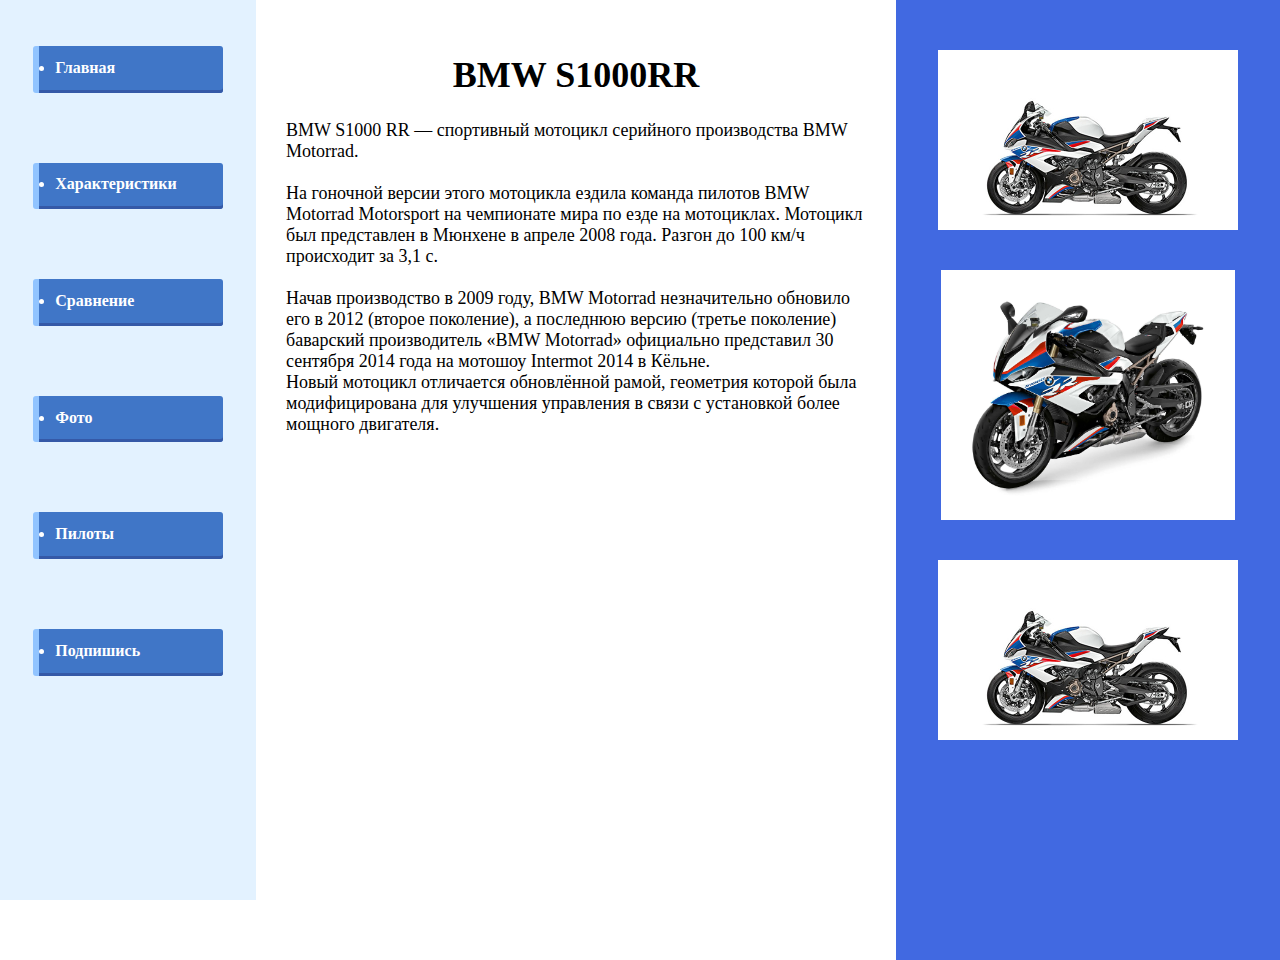
<file: МДК/BMW S1000RR site/index.html>
<html>

<head>
    <link rel="stylesheet" href="styles.css">
</head>

</head>

<body class="main">
    <div class="menu">
        <ul id="menushk">
            <a href="index.html">
                <li>Главная</li>
            </a>
            <a href="specs.html">
                <li>Характеристики</li>
            </a>
            <a href="comparison.html">
                <li>Сравнение</li>
            </a>
            <a href=photos.html>
                <li>Фото</li>
            </a>
            <a href="pilots.html">
                <li>Пилоты</li>
            </a>
            <a href="subscribe.html">
                <li>Подпишись</li>
            </a>
        </ul>
    </div>
    <div class="main-content">
        <h1>BMW S1000RR</h1>
        BMW S1000 RR — спортивный мотоцикл серийного производства BMW Motorrad. <br><br> На гоночной версии этого мотоцикла ездила команда пилотов BMW Motorrad Motorsport на чемпионате мира по езде на мотоциклах. Мотоцикл был представлен в Мюнхене в апреле
        2008 года. Разгон до 100 км/ч происходит за 3,1 с.<br><br> Начав производство в 2009 году, BMW Motorrad незначительно обновило его в 2012 (второе поколение), а последнюю версию (третье поколение) баварский производитель «BMW Motorrad» официально
        представил 30 сентября 2014 года на мотошоу Intermot 2014 в Кёльне.<br>Новый мотоцикл отличается обновлённой рамой, геометрия которой была модифицирована для улучшения управления в связи с установкой более мощного двигателя.
    </div>
    <div class="sub-content">
        <img src="new-s-1000-rr.jpg" height="180" hspace="10" vspace="20" />
        <img src="P90327364_highRes_bmw-s-1000-rr-with-m.jpg" height="250" hspace="10" vspace="20" />
        <img src="new-s-1000-rr.jpg" height="180" hspace="20" vspace="20" />
    </div>
</body>

</html>
</file>
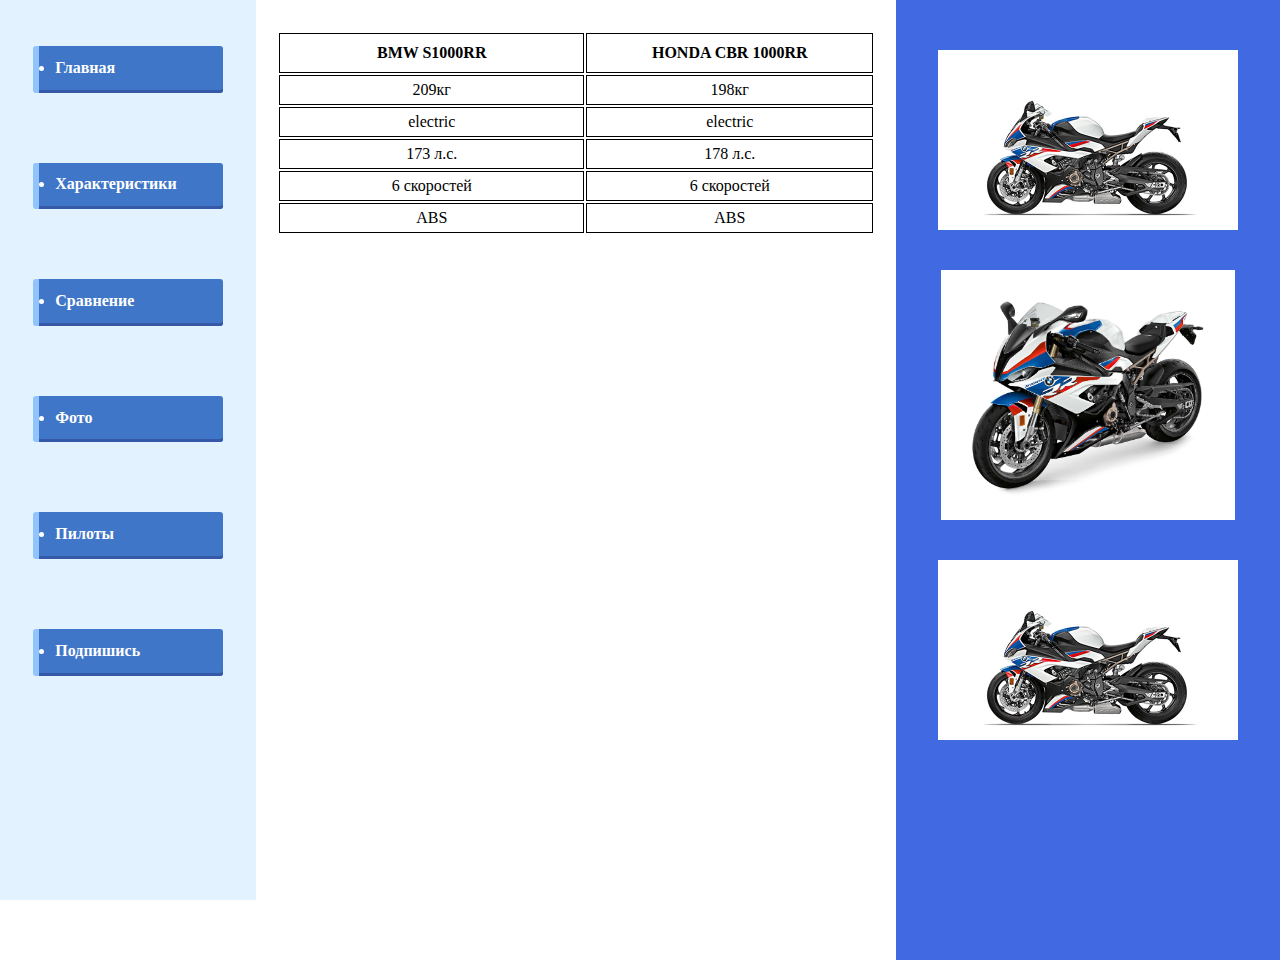
<file: МДК/BMW S1000RR site/comparison.html>
<html>

<head>
    <link rel="stylesheet" href="styles.css">
</head>

</head>

<body class="main">
    <div class="menu">
        <ul id="menushk">
            <a href="index.html">
                <li>Главная</li>
            </a>
            <a href="specs.html">
                <li>Характеристики</li>
            </a>
            <a href="comparison.html">
                <li>Сравнение</li>
            </a>
            <a href=photos.html>
                <li>Фото</li>
            </a>
            <a href="pilots.html">
                <li>Пилоты</li>
            </a>
            <a href="subscribe.html">
                <li>Подпишись</li>
            </a>
        </ul>
    </div>
    <div class="main-content">
        <table id="compare-table">
            <tr>
                <th>BMW S1000RR</th>
                <th>HONDA CBR 1000RR</th>
            </tr>
            <tr>
                <td>209кг</td>
                <td>198кг</td>
            </tr>
            <tr>
                <td>electric</td>
                <td>electric</td>
            </tr>
            <tr>
                <td>173 л.с.</td>
                <td>178 л.с.</td>
            </tr>
            <tr>
                <td>6 скоростей</td>
                <td>6 скоростей</td>
            </tr>
            <tr>
                <td>ABS</td>
                <td>ABS</td>
            </tr>
        </table>
    </div>
    <div class="sub-content">
        <img src="new-s-1000-rr.jpg" height="180" hspace="10" vspace="20" />
        <img src="P90327364_highRes_bmw-s-1000-rr-with-m.jpg" height="250" hspace="10" vspace="20" />
        <img src="new-s-1000-rr.jpg" height="180" hspace="20" vspace="20" />
    </div>
</body>

</html>
</file>
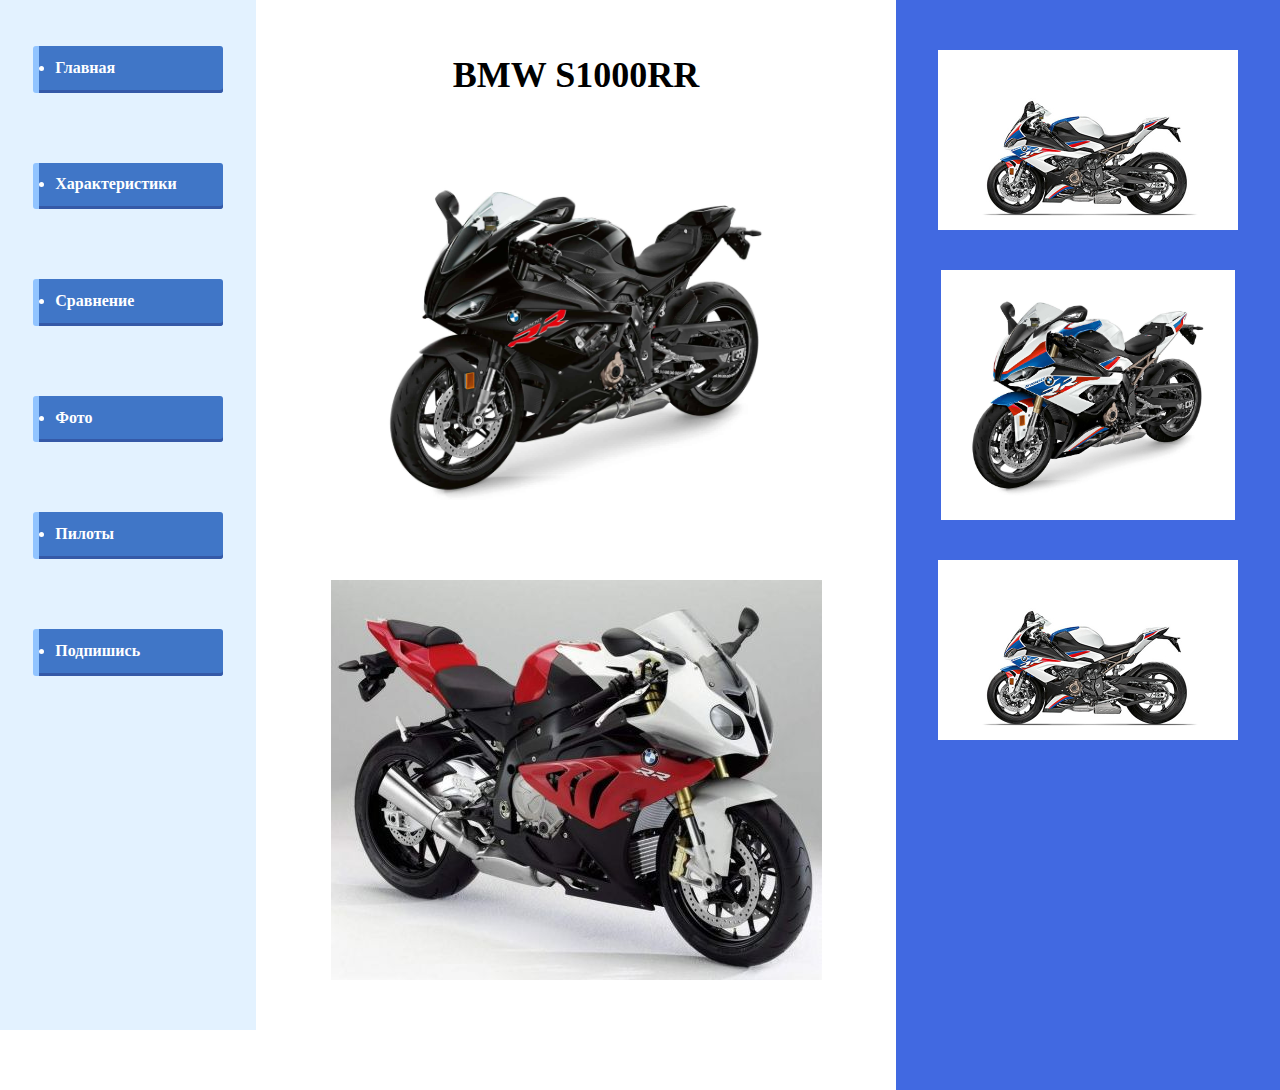
<file: МДК/BMW S1000RR site/photos.html>
<html>

<head>
    <link rel="stylesheet" href="styles.css">
</head>

</head>

<body class="main">
    <div class="menu">
        <ul id="menushk">
            <a href="index.html">
                <li>Главная</li>
            </a>
            <a href="specs.html">
                <li>Характеристики</li>
            </a>
            <a href="comparison.html">
                <li>Сравнение</li>
            </a>
            <a href=photos.html>
                <li>Фото</li>
            </a>
            <a href="pilots.html">
                <li>Пилоты</li>
            </a>
            <a href="subscribe.html">
                <li>Подпишись</li>
            </a>
        </ul>
    </div>
    <div class="main-content">
        <h1>BMW S1000RR</h1>
        <img src="BMW-S1000RR-2021.jpg" height="400" hspace="10" vspace="20" />
        <img src="unnamed.jpg" hspace="10" vspace="20" />
    </div>
    <div class="sub-content">
        <img src="new-s-1000-rr.jpg" height="180" hspace="10" vspace="20" />
        <img src="P90327364_highRes_bmw-s-1000-rr-with-m.jpg" height="250" hspace="10" vspace="20" />
        <img src="new-s-1000-rr.jpg" height="180" hspace="20" vspace="20" />
    </div>
</body>

</html>
</file>
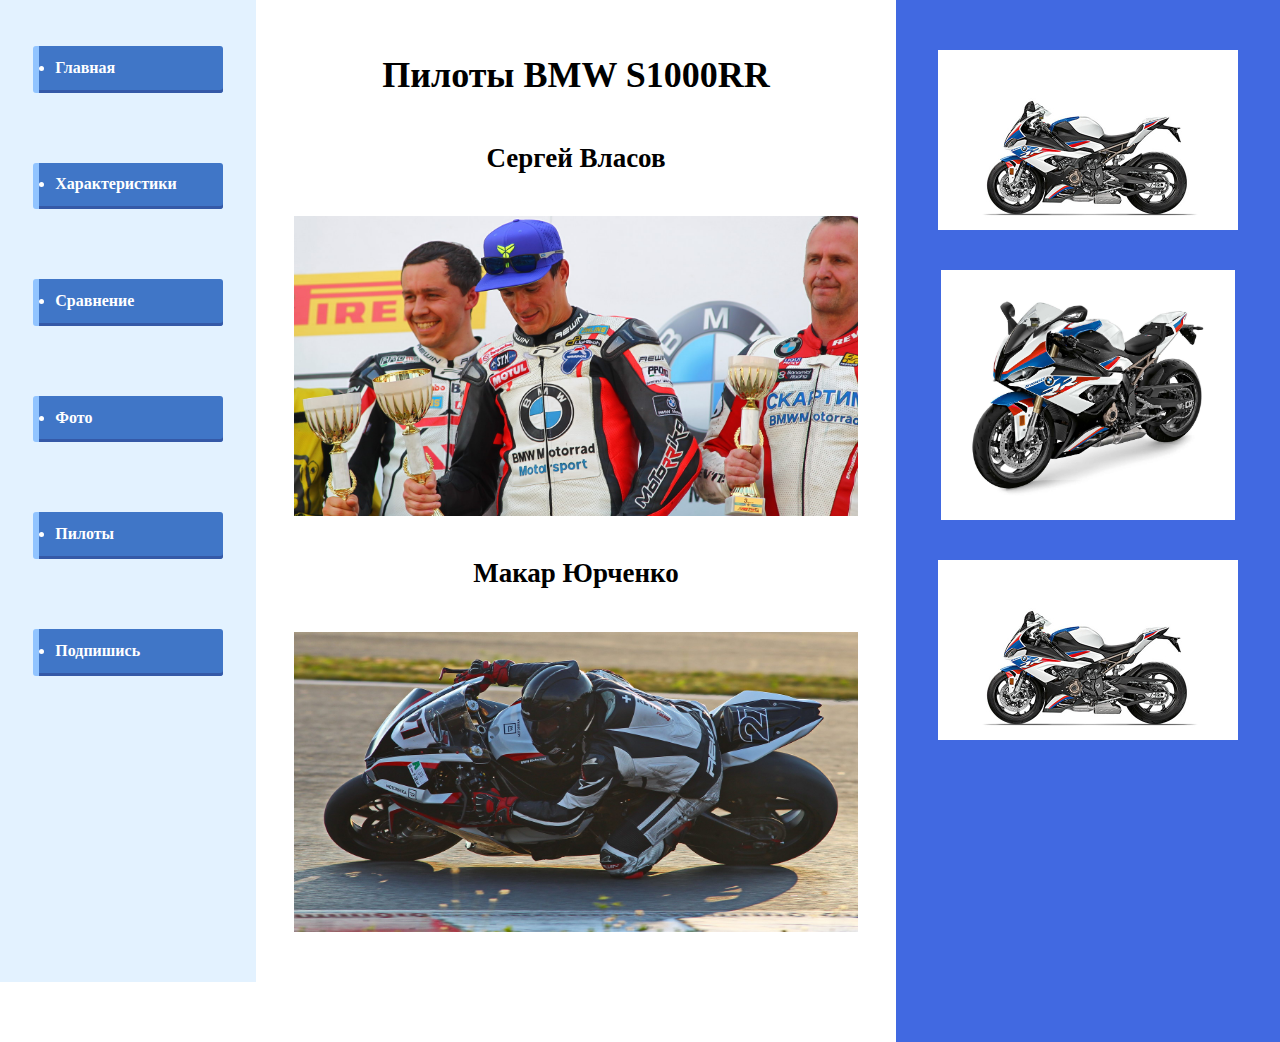
<file: МДК/BMW S1000RR site/pilots.html>
<html>

<head>
    <link rel="stylesheet" href="styles.css">
</head>

</head>

<body class="main">
    <div class="menu">
        <ul id="menushk">
            <a href="index.html">
                <li>Главная</li>
            </a>
            <a href="specs.html">
                <li>Характеристики</li>
            </a>
            <a href="comparison.html">
                <li>Сравнение</li>
            </a>
            <a href=photos.html>
                <li>Фото</li>
            </a>
            <a href="pilots.html">
                <li>Пилоты</li>
            </a>
            <a href="subscribe.html">
                <li>Подпишись</li>
            </a>
        </ul>
    </div>
    <div class="main-content">
        <h1>Пилоты BMW S1000RR</h1>
        <h2>Сергей Власов</h2>
        <img src="20160703205005.jpg" height="300" hspace="10" vspace="20" />
        <h2>Макар Юрченко</h2>
        <img src="20160703210018.jpg" height="300" hspace="10" vspace="20" />
    </div>
    <div class="sub-content">
        <img src="new-s-1000-rr.jpg" height="180" hspace="10" vspace="20" />
        <img src="P90327364_highRes_bmw-s-1000-rr-with-m.jpg" height="250" hspace="10" vspace="20" />
        <img src="new-s-1000-rr.jpg" height="180" hspace="20" vspace="20" />
    </div>
</body>

</html>
</file>
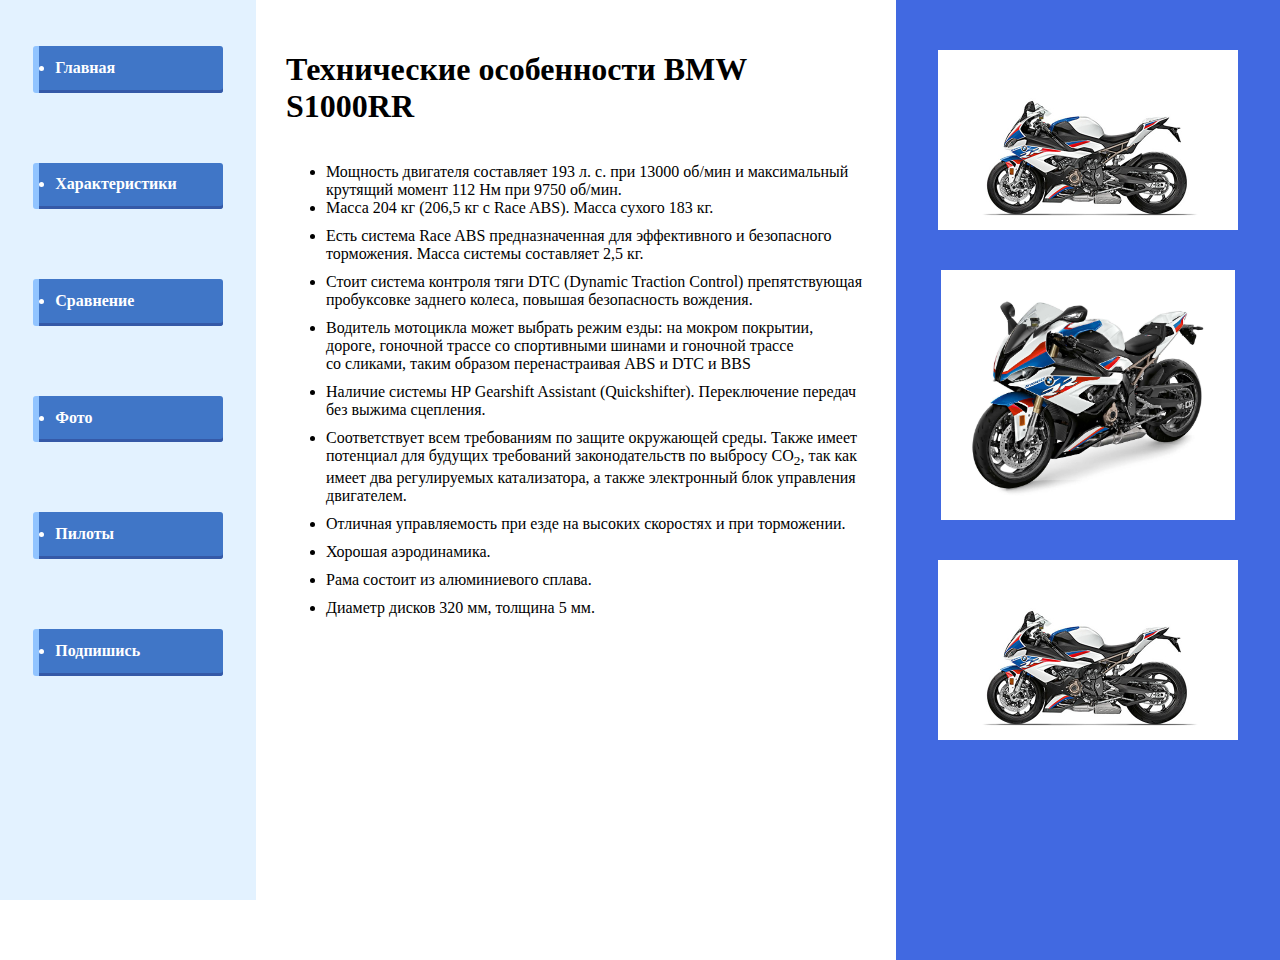
<file: МДК/BMW S1000RR site/specs.html>
<html>

<head>
    <link rel="stylesheet" href="styles.css">
</head>

</head>

<body class="main">
    <div class="menu">
        <ul id="menushk">
            <a href="index.html">
                <li>Главная</li>
            </a>
            <a href="specs.html">
                <li>Характеристики</li>
            </a>
            <a href="comparison.html">
                <li>Сравнение</li>
            </a>
            <a href=photos.html>
                <li>Фото</li>
            </a>
            <a href="pilots.html">
                <li>Пилоты</li>
            </a>
            <a href="subscribe.html">
                <li>Подпишись</li>
            </a>
        </ul>
    </div>
    <div class="main-content specs">
        <h1>Технические особенности BMW S1000RR</h1>
        <ul>
            <li>Мощность двигателя&nbsp;составляет 193 л. с. при 13000 об/мин и максимальный крутящий момент 112 Нм при 9750 об/мин.</li>
            <li>Масса 204 кг (206,5&nbsp;кг с Race ABS). Масса сухого 183&nbsp;кг.</li>
            <li>Есть система Race ABS предназначенная для эффективного и безопасного торможения. Масса системы составляет 2,5&nbsp;кг.</li>
            <li>Стоит система контроля тяги DTC (Dynamic Traction Control) препятствующая пробуксовке заднего колеса, повышая безопасность вождения.</li>
            <li>Водитель мотоцикла может выбрать режим езды: на мокром покрытии, дороге, гоночной трассе со спортивными шинами и гоночной трассе со&nbsp;сликами, таким образом перенастраивая ABS и DTC и BBS</li>
            <li>Наличие системы HP Gearshift Assistant (Quickshifter). Переключение передач без выжима сцепления.</li>
            <li>Соответствует всем требованиям по защите окружающей среды. Также имеет потенциал для будущих требований законодательств по выбросу&nbsp;CO<sub>2</sub>, так как имеет два регулируемых катализатора, а также электронный блок управления двигателем.</li>
            <li>Отличная управляемость при езде на высоких скоростях и при торможении.</li>
            <li>Хорошая&nbsp;аэродинамика.</li>
            <li>Рама состоит из алюминиевого сплава.</li>
            <li>Диаметр дисков 320&nbsp;мм, толщина 5&nbsp;мм.</li>
        </ul>
    </div>
    <div class="sub-content">
        <img src="new-s-1000-rr.jpg" height="180" hspace="10" vspace="20" />
        <img src="P90327364_highRes_bmw-s-1000-rr-with-m.jpg" height="250" hspace="10" vspace="20" />
        <img src="new-s-1000-rr.jpg" height="180" hspace="20" vspace="20" />
    </div>
</body>

</html>
</file>
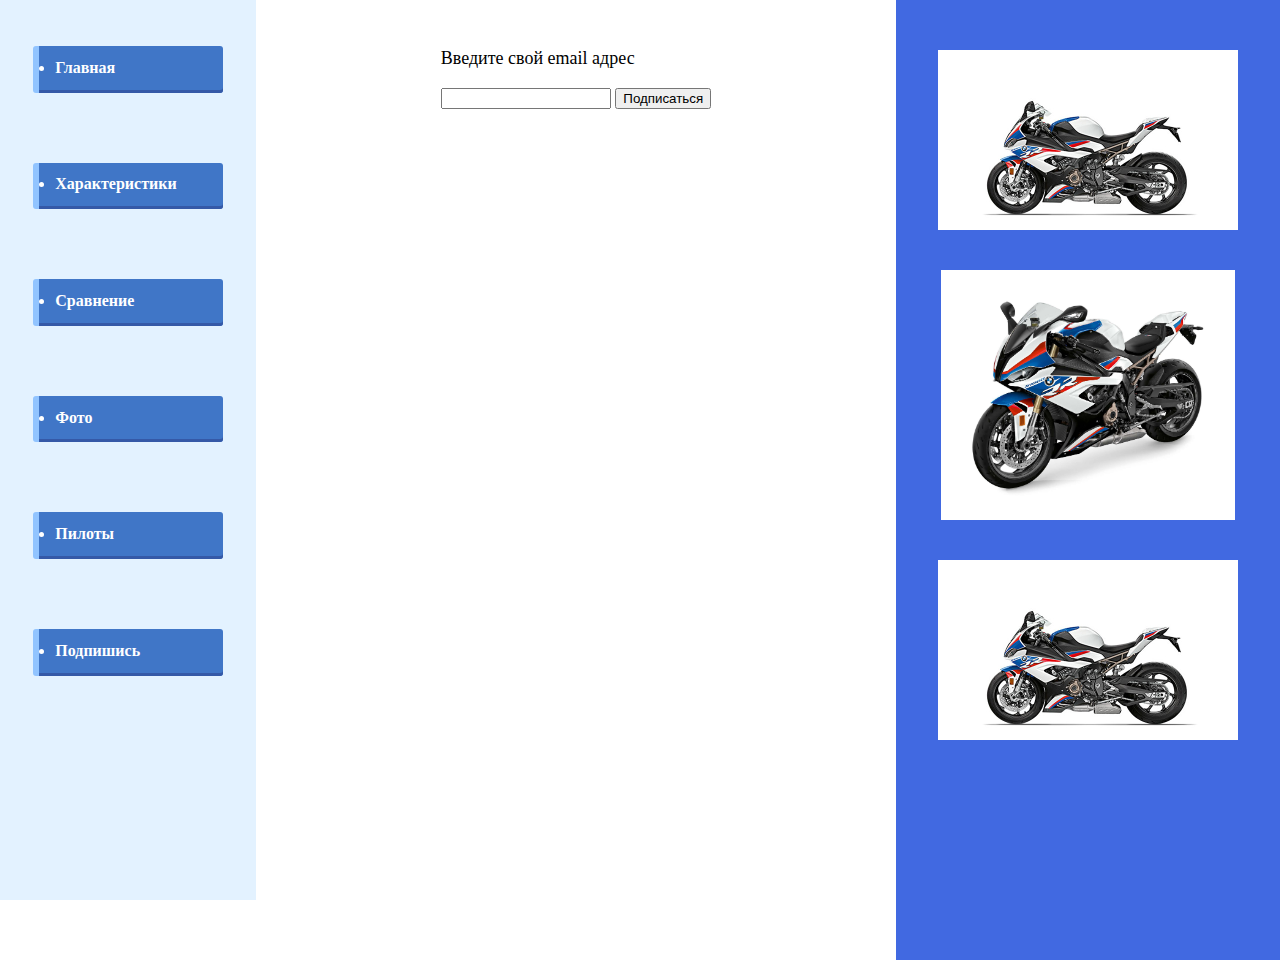
<file: МДК/BMW S1000RR site/subscribe.html>
<html>

<head>
    <link rel="stylesheet" href="styles.css">
</head>

</head>

<body class="main">
    <div class="menu">
        <ul id="menushk">
            <a href="index.html">
                <li>Главная</li>
            </a>
            <a href="specs.html">
                <li>Характеристики</li>
            </a>
            <a href="comparison.html">
                <li>Сравнение</li>
            </a>
            <a href=photos.html>
                <li>Фото</li>
            </a>
            <a href="pilots.html">
                <li>Пилоты</li>
            </a>
            <a href="subscribe.html">
                <li>Подпишись</li>
            </a>
        </ul>
    </div>
    <div class="main-content">
        <form>
            <p>Введите свой email адрес</p>
            <input type="text" style="width:170px" name="email" />
            <input type="submit" value="Подписаться" />
        </form>
    </div>
    <div class="sub-content">
        <img src="new-s-1000-rr.jpg" height="180" hspace="10" vspace="20" />
        <img src="P90327364_highRes_bmw-s-1000-rr-with-m.jpg" height="250" hspace="10" vspace="20" />
        <img src="new-s-1000-rr.jpg" height="180" hspace="20" vspace="20" />
    </div>
</body>

</html>
</file>
<file: МДК/BMW S1000RR site/styles.css>
body {
    margin: 0;
    padding: 0;
}

.main {
    display: grid;
    width: 100%;
    height: 100vh;
    grid-template-columns: 20% 50% 30%;
}

.menu {
    padding: 30px;
    display: flex;
    flex-flow: column;
    align-items: center;
    background-color: rgb(227, 242, 255);
}

#menushk a {
    color: white;
    margin-right: 50px;
    margin-left: -20px;
    text-decoration: none;
    border-left: 6px solid #91c4ff;
    display: block;
    width: 80%;
    margin-bottom: 70px;
    font-weight: 700;
    padding: .8em 1em calc(.8em + 3px);
    border-radius: 3px;
    background: rgb(64, 118, 199);
    box-shadow: 0 -3px rgb(53, 89, 167) inset;
}

#menushk a:hover {
    background: rgb(53, 135, 167);
}

#menushk a:active {
    background: rgb(33, 86, 147);
    box-shadow: 0 3px rgb(33, 92, 147) inset;
}

.main-content {
    color: rgb(0, 0, 0);
    padding: 30px;
    display: flex;
    flex-flow: column;
    align-items: center;
    background-color: rgb(255, 255, 255);
    font-size: 18px;
}

.sub-content {
    padding: 30px;
    display: flex;
    flex-flow: column;
    align-items: center;
    height: 100%;
    background-color: royalblue;
    margin-bottom: 100px;
}

.main-content.specs {
    font-size: 16px;
}

.main-content.specs li+li {
    margin-bottom: 10px;
}

.main-content.subscribe {
    display: block;
    border: 10px solid #ccc;
    padding: 30px;
    text-align: left;
}

#compare-table {
    width: 600px;
    display: table;
    border: 1px solid rgb(255, 255, 255);
}

#compare-table th {
    width: 50px;
    border: 1px solid rgb(0, 0, 0);
    text-align: center;
    padding: 10px;
}

#compare-table td {
    border: 1px solid rgb(0, 0, 0);
    text-align: center;
    padding: 5px;
}
</file>
